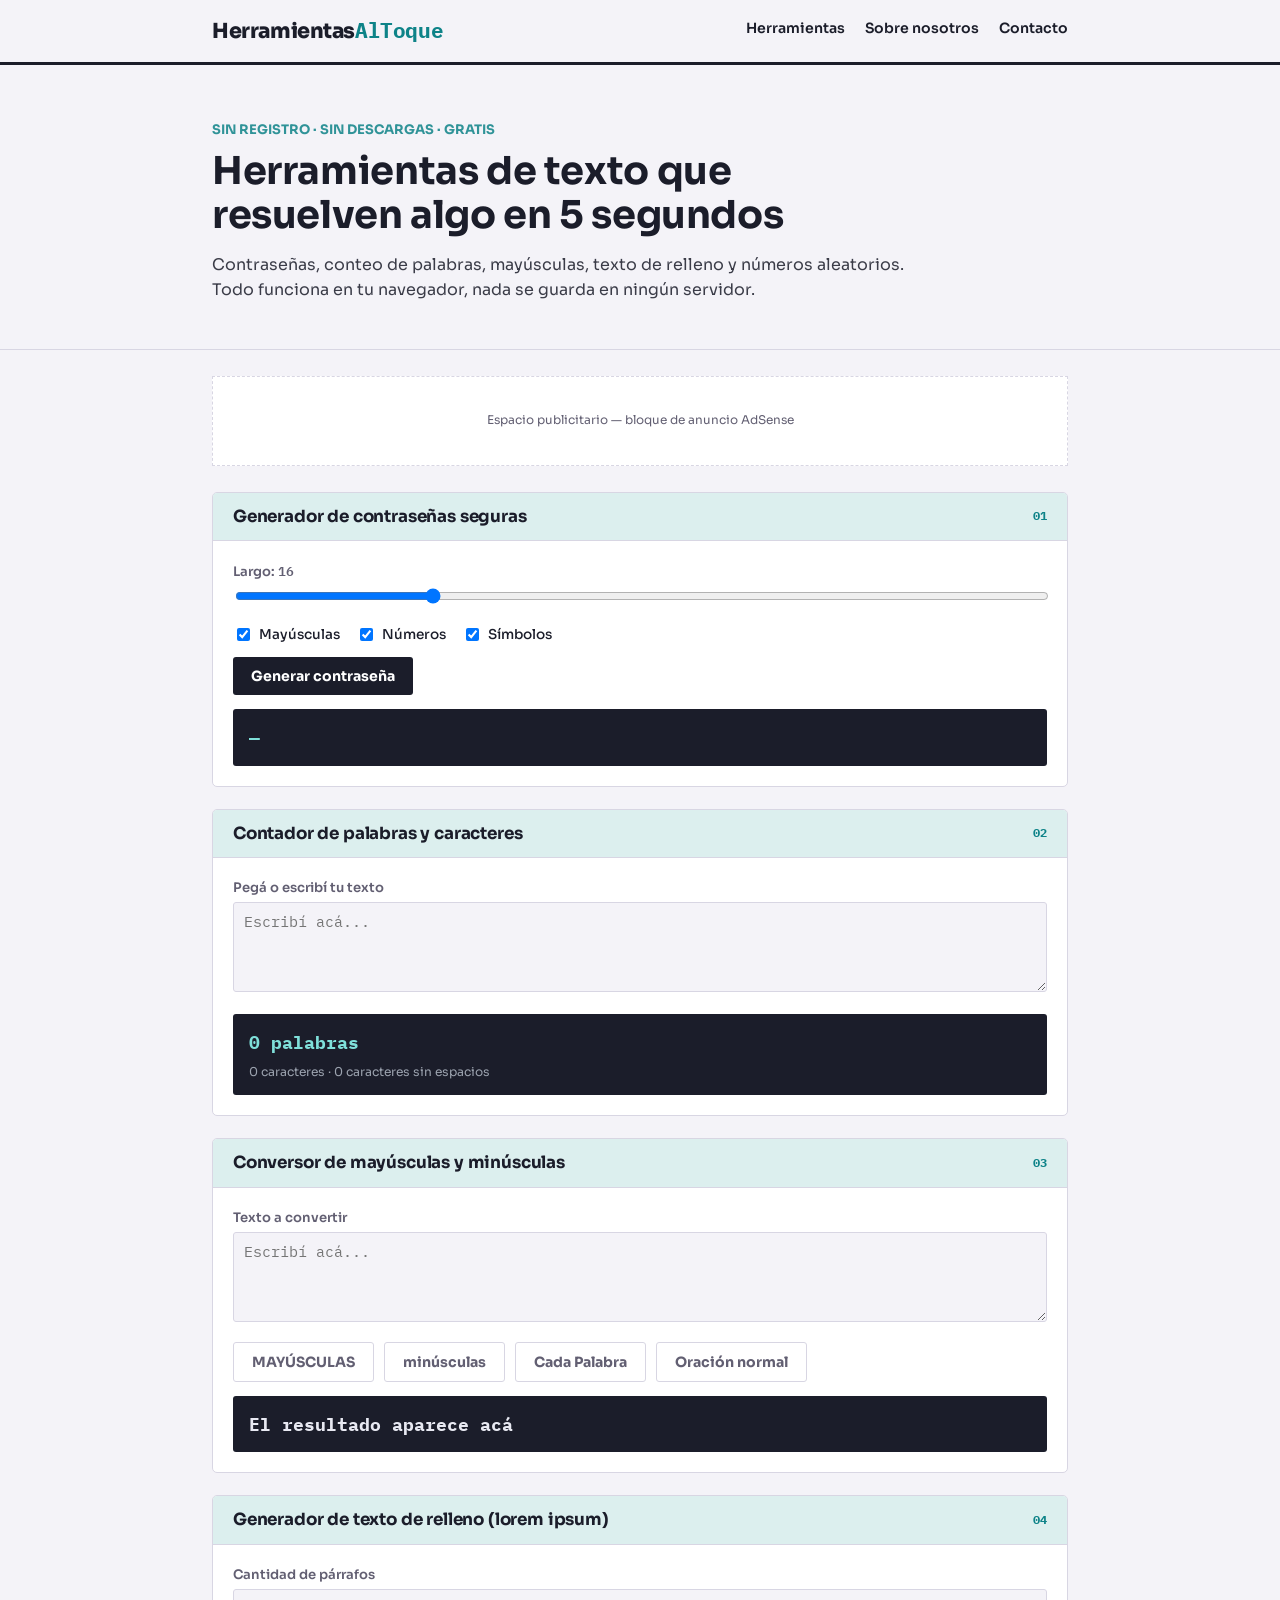
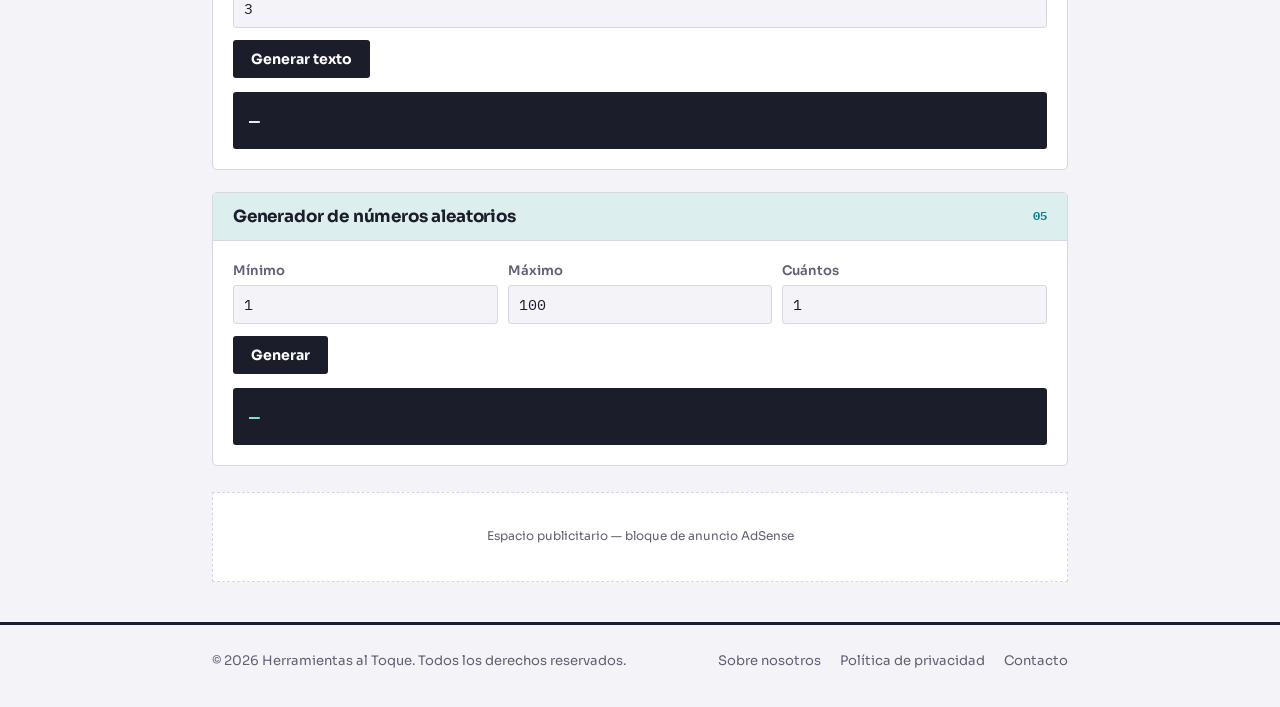
<file: index.html>
<!DOCTYPE html>
<html lang="es">
<head>
<meta charset="UTF-8">
<meta name="viewport" content="width=device-width, initial-scale=1.0">
<title>Herramientas al Toque — Generador de contraseñas, contador de palabras y más</title>
<meta name="description" content="Herramientas de texto gratis y sin registro: generador de contraseñas seguras, contador de palabras, conversor de mayúsculas, generador de lorem ipsum y números aleatorios.">
<link rel="preconnect" href="https://fonts.googleapis.com">
<link href="https://fonts.googleapis.com/css2?family=Sora:wght@400;600;700;800&family=IBM+Plex+Mono:wght@400;600&display=swap" rel="stylesheet">
<link rel="stylesheet" href="style.css">

<script async src="https://pagead2.googlesyndication.com/pagead/js/adsbygoogle.js?client=ca-pub-8694256800195316" crossorigin="anonymous"></script>
    <meta name="google-site-verification" content="FbbujboDJ_XddHBj0JO3lY9zB1nyXX_YMW6J2IAsFV0" />
</head>
<body>

<header class="site-header">
  <div class="wrap">
    <a class="logo" href="index.html">Herramientas<span class="mono">AlToque</span></a>
    <nav class="site-nav">
      <a href="index.html#herramientas">Herramientas</a>
      <a href="about.html">Sobre nosotros</a>
      <a href="contact.html">Contacto</a>
    </nav>
  </div>
</header>

<section class="hero">
  <div class="wrap">
    <p class="tick">SIN REGISTRO · SIN DESCARGAS · GRATIS</p>
    <h1>Herramientas de texto que resuelven algo en 5 segundos</h1>
    <p>Contraseñas, conteo de palabras, mayúsculas, texto de relleno y números aleatorios. Todo funciona en tu navegador, nada se guarda en ningún servidor.</p>
  </div>
</section>

<div class="ad-slot"><div class="ad-inner">Espacio publicitario — bloque de anuncio AdSense</div></div>

<div class="wrap" id="herramientas">

  <!-- Generador de contraseñas -->
  <div class="tool">
    <div class="tool-head"><h2>Generador de contraseñas seguras</h2><span class="id mono">01</span></div>
    <div class="tool-body">
      <div class="field">
        <label for="pw-largo">Largo: <span id="pw-largo-val" class="mono">16</span></label>
        <input type="range" id="pw-largo" min="6" max="48" value="16" style="width:100%">
      </div>
      <div class="checks">
        <label><input type="checkbox" id="pw-mayus" checked> Mayúsculas</label>
        <label><input type="checkbox" id="pw-num" checked> Números</label>
        <label><input type="checkbox" id="pw-sim" checked> Símbolos</label>
      </div>
      <button class="btn" onclick="generarPassword()">Generar contraseña</button>
      <div class="readout" id="pw-resultado">—</div>
    </div>
  </div>

  <!-- Contador de palabras -->
  <div class="tool">
    <div class="tool-head"><h2>Contador de palabras y caracteres</h2><span class="id mono">02</span></div>
    <div class="tool-body">
      <div class="field">
        <label for="wc-texto">Pegá o escribí tu texto</label>
        <textarea id="wc-texto" placeholder="Escribí acá..."></textarea>
      </div>
      <div class="readout" id="wc-resultado">0 palabras <span class="hint">0 caracteres · 0 caracteres sin espacios</span></div>
    </div>
  </div>

  <!-- Conversor de mayúsculas/minúsculas -->
  <div class="tool">
    <div class="tool-head"><h2>Conversor de mayúsculas y minúsculas</h2><span class="id mono">03</span></div>
    <div class="tool-body">
      <div class="field">
        <label for="case-texto">Texto a convertir</label>
        <textarea id="case-texto" placeholder="Escribí acá..."></textarea>
      </div>
      <div class="field inline" style="margin-bottom:14px;">
        <button class="btn secondary" onclick="convertirCaso('upper')">MAYÚSCULAS</button>
        <button class="btn secondary" onclick="convertirCaso('lower')">minúsculas</button>
        <button class="btn secondary" onclick="convertirCaso('title')">Cada Palabra</button>
        <button class="btn secondary" onclick="convertirCaso('sentence')">Oración normal</button>
      </div>
      <div class="readout" id="case-resultado" style="color:#E8E9F2;">El resultado aparece acá</div>
    </div>
  </div>

  <!-- Generador de lorem ipsum -->
  <div class="tool">
    <div class="tool-head"><h2>Generador de texto de relleno (lorem ipsum)</h2><span class="id mono">04</span></div>
    <div class="tool-body">
      <div class="field">
        <label for="lorem-parrafos">Cantidad de párrafos</label>
        <input type="number" id="lorem-parrafos" value="3" min="1" max="20">
      </div>
      <button class="btn" onclick="generarLorem()">Generar texto</button>
      <div class="readout" id="lorem-resultado" style="color:#E8E9F2;">—</div>
    </div>
  </div>

  <!-- Generador de números aleatorios -->
  <div class="tool">
    <div class="tool-head"><h2>Generador de números aleatorios</h2><span class="id mono">05</span></div>
    <div class="tool-body">
      <div class="field inline">
        <div><label for="rnd-min">Mínimo</label><input type="number" id="rnd-min" value="1"></div>
        <div><label for="rnd-max">Máximo</label><input type="number" id="rnd-max" value="100"></div>
        <div><label for="rnd-cant">Cuántos</label><input type="number" id="rnd-cant" value="1" min="1" max="20"></div>
      </div>
      <button class="btn" onclick="generarNumeros()">Generar</button>
      <div class="readout" id="rnd-resultado">—</div>
    </div>
  </div>

</div>

<div class="ad-slot"><div class="ad-inner">Espacio publicitario — bloque de anuncio AdSense</div></div>

<footer class="site-footer">
  <div class="wrap">
    <div>© 2026 Herramientas al Toque. Todos los derechos reservados.</div>
    <nav>
      <a href="about.html">Sobre nosotros</a>
      <a href="privacy-policy.html">Política de privacidad</a>
      <a href="contact.html">Contacto</a>
    </nav>
  </div>
</footer>

<script>
// Generador de contraseñas
const pwLargo = document.getElementById('pw-largo');
pwLargo.addEventListener('input', () => document.getElementById('pw-largo-val').textContent = pwLargo.value);
function generarPassword(){
  const largo = parseInt(pwLargo.value);
  const usarMayus = document.getElementById('pw-mayus').checked;
  const usarNum = document.getElementById('pw-num').checked;
  const usarSim = document.getElementById('pw-sim').checked;
  let chars = 'abcdefghijklmnopqrstuvwxyz';
  if(usarMayus) chars += 'ABCDEFGHIJKLMNOPQRSTUVWXYZ';
  if(usarNum) chars += '0123456789';
  if(usarSim) chars += '!@#$%^&*()-_=+[]{}';
  let resultado = '';
  const array = new Uint32Array(largo);
  crypto.getRandomValues(array);
  for(let i=0;i<largo;i++){ resultado += chars[array[i] % chars.length]; }
  document.getElementById('pw-resultado').textContent = resultado;
}

// Contador de palabras
function contarPalabras(){
  const texto = document.getElementById('wc-texto').value;
  const palabras = texto.trim() === '' ? 0 : texto.trim().split(/\s+/).length;
  const caracteres = texto.length;
  const sinEspacios = texto.replace(/\s/g,'').length;
  document.getElementById('wc-resultado').innerHTML = palabras + ' palabras <span class="hint">' + caracteres + ' caracteres · ' + sinEspacios + ' caracteres sin espacios</span>';
}
document.getElementById('wc-texto').addEventListener('input', contarPalabras);

// Conversor de mayúsculas/minúsculas
function convertirCaso(tipo){
  const texto = document.getElementById('case-texto').value;
  let resultado = '';
  if(tipo === 'upper') resultado = texto.toUpperCase();
  else if(tipo === 'lower') resultado = texto.toLowerCase();
  else if(tipo === 'title') resultado = texto.replace(/\w\S*/g, t => t.charAt(0).toUpperCase() + t.substr(1).toLowerCase());
  else if(tipo === 'sentence') resultado = texto.charAt(0).toUpperCase() + texto.slice(1).toLowerCase();
  document.getElementById('case-resultado').textContent = resultado || 'El resultado aparece acá';
}

// Generador de lorem ipsum
const loremBase = ["Lorem ipsum dolor sit amet, consectetur adipiscing elit.","Sed do eiusmod tempor incididunt ut labore et dolore magna aliqua.","Ut enim ad minim veniam, quis nostrud exercitation ullamco laboris.","Duis aute irure dolor in reprehenderit in voluptate velit esse.","Excepteur sint occaecat cupidatat non proident, sunt in culpa.","Curabitur pretium tincidunt lacus, sit amet mattis purus mattis.","Nulla facilisi. Praesent nec nisl a purus blandit viverra."];
function generarLorem(){
  const n = parseInt(document.getElementById('lorem-parrafos').value) || 1;
  let out = '';
  for(let p=0; p<n; p++){
    let frases = [];
    for(let f=0; f<5; f++){ frases.push(loremBase[Math.floor(Math.random()*loremBase.length)]); }
    out += frases.join(' ') + '\n\n';
  }
  document.getElementById('lorem-resultado').textContent = out.trim();
}

// Generador de números aleatorios
function generarNumeros(){
  const min = parseInt(document.getElementById('rnd-min').value);
  const max = parseInt(document.getElementById('rnd-max').value);
  const cant = Math.min(parseInt(document.getElementById('rnd-cant').value) || 1, 20);
  if(isNaN(min) || isNaN(max) || min > max){
    document.getElementById('rnd-resultado').textContent = 'Revisá el rango (mínimo debe ser menor que máximo)';
    return;
  }
  let nums = [];
  for(let i=0;i<cant;i++){ nums.push(Math.floor(Math.random()*(max-min+1))+min); }
  document.getElementById('rnd-resultado').textContent = nums.join(', ');
}
</script>

</body>
</html>
</file>
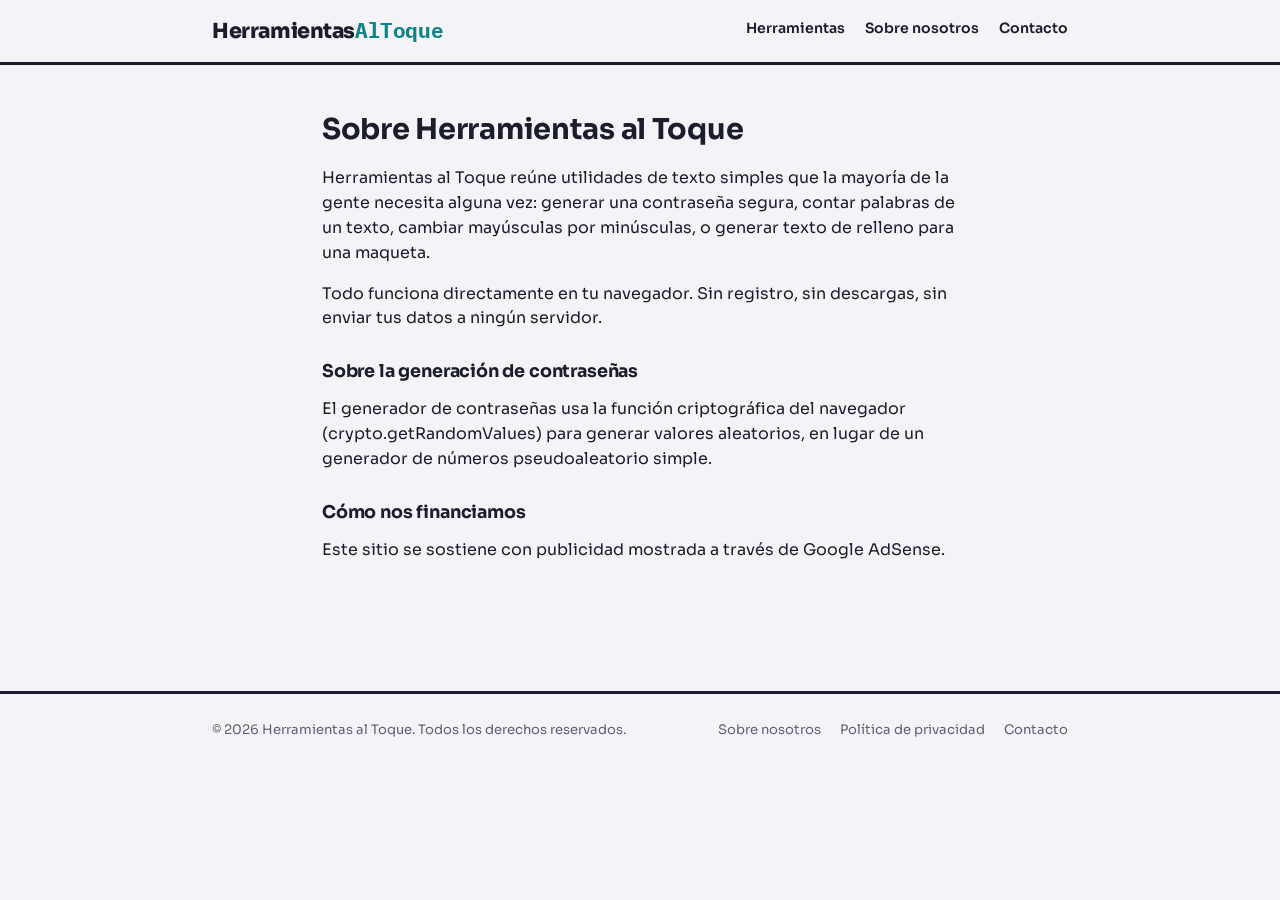
<file: about.html>
<!DOCTYPE html>
<html lang="es">
<head>
<meta charset="UTF-8">
<meta name="viewport" content="width=device-width, initial-scale=1.0">
<title>Sobre nosotros — Herramientas al Toque</title>
<link rel="preconnect" href="https://fonts.googleapis.com">
<link href="https://fonts.googleapis.com/css2?family=Sora:wght@400;600;700;800&family=IBM+Plex+Mono:wght@400;600&display=swap" rel="stylesheet">
<link rel="stylesheet" href="style.css">
<script async src="https://pagead2.googlesyndication.com/pagead/js/adsbygoogle.js?client=ca-pub-8694256800195316" crossorigin="anonymous"></script>
</head>
<body>

<header class="site-header">
  <div class="wrap">
    <a class="logo" href="index.html">Herramientas<span class="mono">AlToque</span></a>
    <nav class="site-nav">
      <a href="index.html#herramientas">Herramientas</a>
      <a href="about.html">Sobre nosotros</a>
      <a href="contact.html">Contacto</a>
    </nav>
  </div>
</header>

<div class="simple-page">
  <h1>Sobre Herramientas al Toque</h1>
  <p>Herramientas al Toque reúne utilidades de texto simples que la mayoría de la gente necesita alguna vez: generar una contraseña segura, contar palabras de un texto, cambiar mayúsculas por minúsculas, o generar texto de relleno para una maqueta.</p>
  <p>Todo funciona directamente en tu navegador. Sin registro, sin descargas, sin enviar tus datos a ningún servidor.</p>

  <h2>Sobre la generación de contraseñas</h2>
  <p>El generador de contraseñas usa la función criptográfica del navegador (crypto.getRandomValues) para generar valores aleatorios, en lugar de un generador de números pseudoaleatorio simple.</p>

  <h2>Cómo nos financiamos</h2>
  <p>Este sitio se sostiene con publicidad mostrada a través de Google AdSense.</p>
</div>

<footer class="site-footer">
  <div class="wrap">
    <div>© 2026 Herramientas al Toque. Todos los derechos reservados.</div>
    <nav>
      <a href="about.html">Sobre nosotros</a>
      <a href="privacy-policy.html">Política de privacidad</a>
      <a href="contact.html">Contacto</a>
    </nav>
  </div>
</footer>

</body>
</html>
</file>
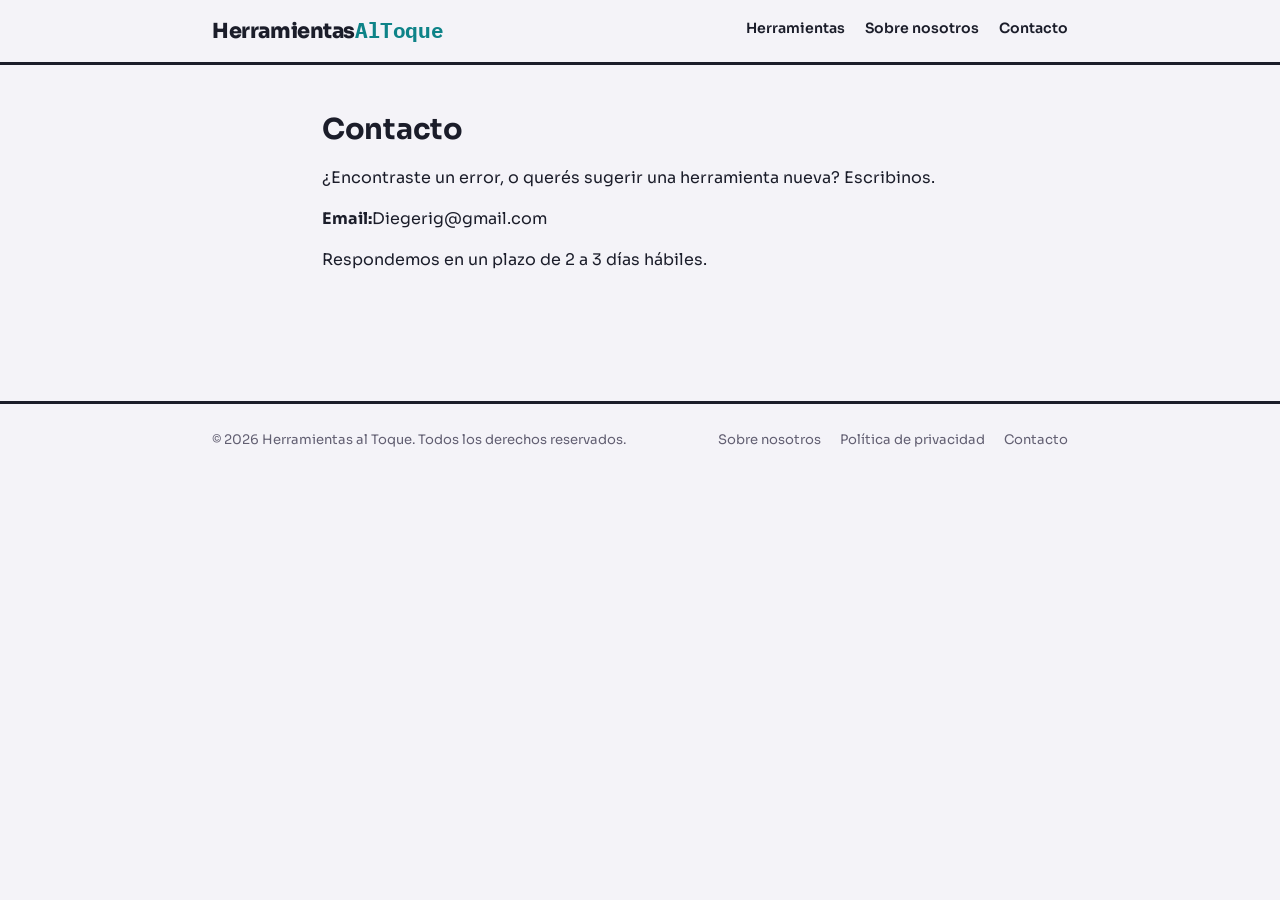
<file: contact.html>
<!DOCTYPE html>
<html lang="es">
<head>
<meta charset="UTF-8">
<meta name="viewport" content="width=device-width, initial-scale=1.0">
<title>Contacto — Herramientas al Toque</title>
<link rel="preconnect" href="https://fonts.googleapis.com">
<link href="https://fonts.googleapis.com/css2?family=Sora:wght@400;600;700;800&family=IBM+Plex+Mono:wght@400;600&display=swap" rel="stylesheet">
<link rel="stylesheet" href="style.css">
<script async src="https://pagead2.googlesyndication.com/pagead/js/adsbygoogle.js?client=ca-pub-8694256800195316" crossorigin="anonymous"></script>
</head>
<body>

<header class="site-header">
  <div class="wrap">
    <a class="logo" href="index.html">Herramientas<span class="mono">AlToque</span></a>
    <nav class="site-nav">
      <a href="index.html#herramientas">Herramientas</a>
      <a href="about.html">Sobre nosotros</a>
      <a href="contact.html">Contacto</a>
    </nav>
  </div>
</header>

<div class="simple-page">
  <h1>Contacto</h1>
  <p>¿Encontraste un error, o querés sugerir una herramienta nueva? Escribinos.</p>
  <p><strong>Email:</strong>Diegerig@gmail.com</p>
  <p>Respondemos en un plazo de 2 a 3 días hábiles.</p>
</div>

<footer class="site-footer">
  <div class="wrap">
    <div>© 2026 Herramientas al Toque. Todos los derechos reservados.</div>
    <nav>
      <a href="about.html">Sobre nosotros</a>
      <a href="privacy-policy.html">Política de privacidad</a>
      <a href="contact.html">Contacto</a>
    </nav>
  </div>
</footer>

</body>
</html>
</file>
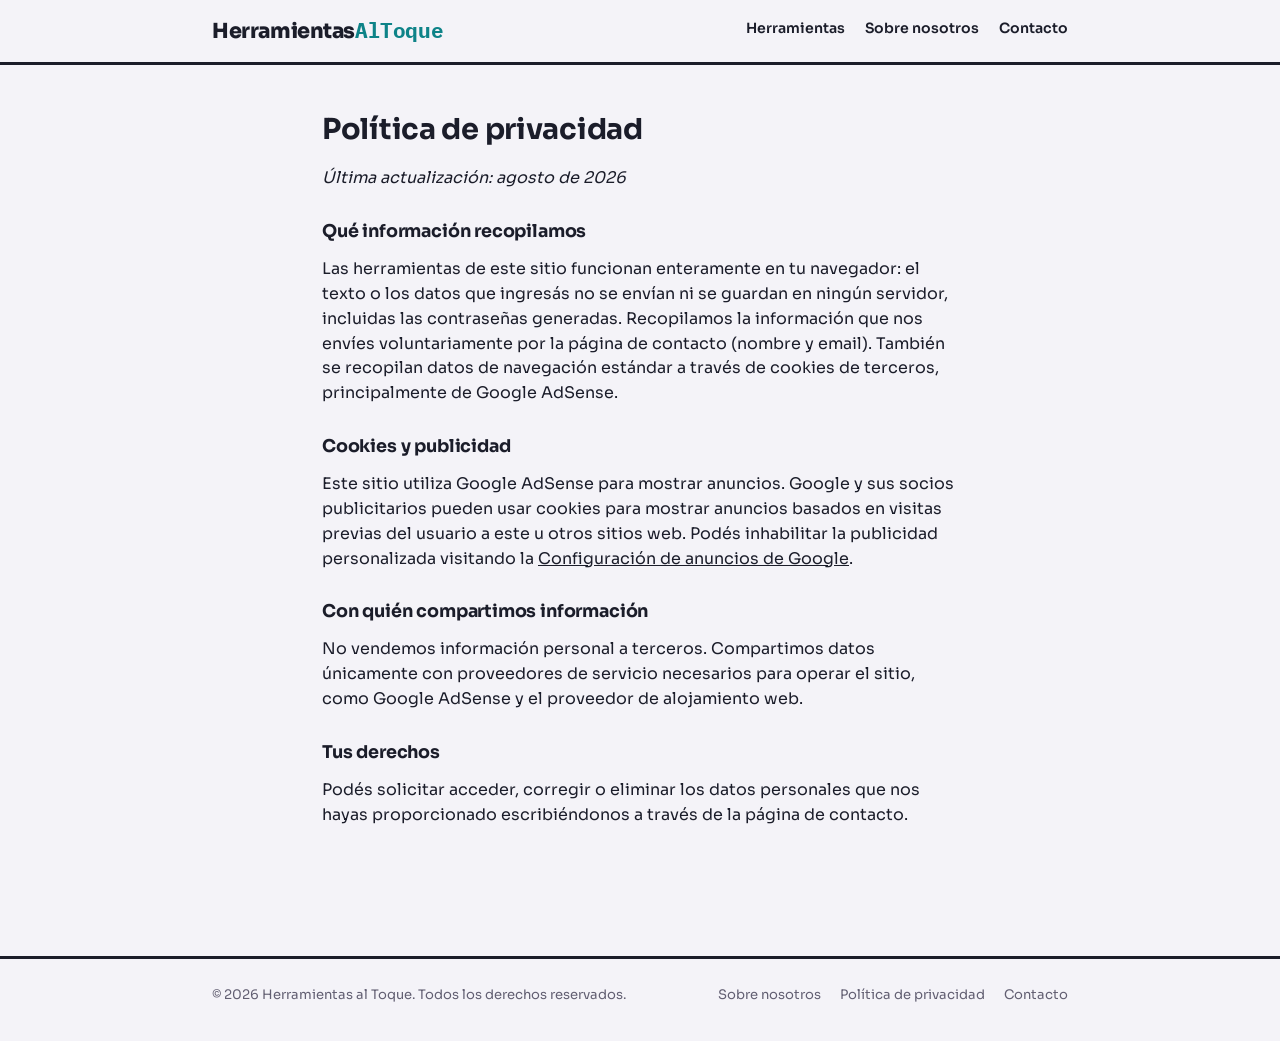
<file: privacy-policy.html>
<!DOCTYPE html>
<html lang="es">
<head>
<meta charset="UTF-8">
<meta name="viewport" content="width=device-width, initial-scale=1.0">
<title>Política de privacidad — Herramientas al Toque</title>
<link rel="preconnect" href="https://fonts.googleapis.com">
<link href="https://fonts.googleapis.com/css2?family=Sora:wght@400;600;700;800&family=IBM+Plex+Mono:wght@400;600&display=swap" rel="stylesheet">
<link rel="stylesheet" href="style.css">
<script async src="https://pagead2.googlesyndication.com/pagead/js/adsbygoogle.js?client=ca-pub-8694256800195316" crossorigin="anonymous"></script>
</head>
<body>

<header class="site-header">
  <div class="wrap">
    <a class="logo" href="index.html">Herramientas<span class="mono">AlToque</span></a>
    <nav class="site-nav">
      <a href="index.html#herramientas">Herramientas</a>
      <a href="about.html">Sobre nosotros</a>
      <a href="contact.html">Contacto</a>
    </nav>
  </div>
</header>

<div class="simple-page">
  <h1>Política de privacidad</h1>
  <p><em>Última actualización: agosto de 2026</em></p>

  <h2>Qué información recopilamos</h2>
  <p>Las herramientas de este sitio funcionan enteramente en tu navegador: el texto o los datos que ingresás no se envían ni se guardan en ningún servidor, incluidas las contraseñas generadas. Recopilamos la información que nos envíes voluntariamente por la página de contacto (nombre y email). También se recopilan datos de navegación estándar a través de cookies de terceros, principalmente de Google AdSense.</p>

  <h2>Cookies y publicidad</h2>
  <p>Este sitio utiliza Google AdSense para mostrar anuncios. Google y sus socios publicitarios pueden usar cookies para mostrar anuncios basados en visitas previas del usuario a este u otros sitios web. Podés inhabilitar la publicidad personalizada visitando la <a href="https://adssettings.google.com/" target="_blank" rel="noopener">Configuración de anuncios de Google</a>.</p>

  <h2>Con quién compartimos información</h2>
  <p>No vendemos información personal a terceros. Compartimos datos únicamente con proveedores de servicio necesarios para operar el sitio, como Google AdSense y el proveedor de alojamiento web.</p>

  <h2>Tus derechos</h2>
  <p>Podés solicitar acceder, corregir o eliminar los datos personales que nos hayas proporcionado escribiéndonos a través de la página de contacto.</p>
</div>

<footer class="site-footer">
  <div class="wrap">
    <div>© 2026 Herramientas al Toque. Todos los derechos reservados.</div>
    <nav>
      <a href="about.html">Sobre nosotros</a>
      <a href="privacy-policy.html">Política de privacidad</a>
      <a href="contact.html">Contacto</a>
    </nav>
  </div>
</footer>

</body>
</html>
</file>
<file: style.css>
/* ============================================================
   Herramientas al Toque — hoja de estilos base
   Paleta: papel lavanda fría + tinta índigo + teal de señal
   Tipografía: Sora (texto) + IBM Plex Mono (salidas generadas)
   ============================================================ */

:root{
  --ink: #1B1D2A;
  --paper: #F4F3F8;
  --paper-raised: #FFFFFF;
  --line: #D8D6E3;
  --muted: #625F72;
  --signal: #0E8388;
  --signal-bg: #DCEFEE;
  --warn: #C2483E;
  --max-w: 900px;
}

*{ box-sizing: border-box; }

body{
  margin: 0;
  background: var(--paper);
  color: var(--ink);
  font-family: "Sora", Arial, sans-serif;
  font-size: 16px;
  line-height: 1.55;
  -webkit-font-smoothing: antialiased;
}

h1, h2{ font-family: "Sora", Arial, sans-serif; font-weight: 700; letter-spacing: -0.01em; margin: 0 0 0.4em; line-height: 1.15; }
a{ color: inherit; }
.mono{ font-family: "IBM Plex Mono", "Courier New", monospace; }

.wrap{ max-width: var(--max-w); margin: 0 auto; padding: 0 22px; }

/* ---------- Header ---------- */
.site-header{ border-bottom: 3px solid var(--ink); background: var(--paper); position: sticky; top: 0; z-index: 20; }
.site-header .wrap{ display:flex; align-items:center; justify-content:space-between; padding: 15px 22px; gap: 18px; }
.logo{ font-weight: 800; font-size: 1.3rem; text-decoration: none; letter-spacing: -0.02em; }
.logo .mono{ color: var(--signal); }
.site-nav{ display:flex; gap:20px; font-weight:600; font-size:0.88rem; }
.site-nav a{ text-decoration:none; border-bottom:2px solid transparent; padding-bottom:3px; }
.site-nav a:hover{ border-bottom-color: var(--signal); }

/* ---------- Hero ---------- */
.hero{ padding: 42px 0 30px; border-bottom: 1px solid var(--line); }
.hero .tick{ color: var(--signal); font-weight:700; font-size:0.82rem; margin-bottom:8px; }
.hero h1{ font-size: clamp(1.7rem, 3.4vw, 2.4rem); max-width: 22ch; }
.hero p{ max-width: 58ch; opacity:0.85; }

/* ---------- Ad slots ---------- */
.ad-slot{ max-width: var(--max-w); margin: 26px auto; padding: 0 22px; }
.ad-slot .ad-inner{ border:1px dashed var(--line); background:var(--paper-raised); min-height:90px; display:flex; align-items:center; justify-content:center; font-size:0.75rem; color:var(--muted); }

/* ---------- Tools (apiladas, ancho completo) ---------- */
.tool{ background: var(--paper-raised); border:1px solid var(--line); border-radius:5px; margin: 22px 0; overflow:hidden; }
.tool-head{ display:flex; align-items:center; justify-content:space-between; padding:14px 20px; border-bottom:1px solid var(--line); background: var(--signal-bg); }
.tool-head h2{ font-size:1.05rem; margin:0; }
.tool-head .id{ font-size:0.72rem; color:var(--signal); font-weight:700; }
.tool-body{ padding: 20px; }
.field{ margin-bottom: 12px; }
.field label{ display:block; font-size:0.82rem; font-weight:600; color:var(--muted); margin-bottom:4px; }
.field input[type=number], .field input[type=text], .field select, textarea{
  width:100%; padding:9px 10px; border:1px solid var(--line); border-radius:3px;
  font-family:"IBM Plex Mono", monospace; font-size:0.92rem; background:var(--paper); color:var(--ink);
}
textarea{ resize: vertical; min-height: 90px; }
.field.inline{ display:flex; gap:10px; flex-wrap:wrap; }
.field.inline > div{ flex:1; min-width:120px; }
.checks{ display:flex; gap:16px; flex-wrap:wrap; margin-bottom:12px; font-size:0.85rem; }
.checks label{ display:flex; align-items:center; gap:6px; font-weight:500; color:var(--ink); }

.btn{ font-family:"Sora",sans-serif; font-weight:700; font-size:0.88rem; background:var(--ink); color:#fff; border:none; padding:10px 18px; border-radius:3px; cursor:pointer; }
.btn:hover{ background: var(--signal); }
.btn.secondary{ background: transparent; color: var(--muted); border:1px solid var(--line); }

.readout{ margin-top:14px; background: var(--ink); color: #7FE0DA; border-radius:3px; padding:14px 16px; font-family:"IBM Plex Mono",monospace; font-size:1.15rem; font-weight:700; word-break: break-all; min-height: 1.4em; }
.readout .hint{ font-family:"Sora",sans-serif; font-weight:400; font-size:0.76rem; color:#9CA3AF; display:block; margin-top:6px; }

/* ---------- Simple pages ---------- */
.simple-page{ max-width: 680px; margin:0 auto; padding: 48px 22px 72px; }
.simple-page h1{ font-size:1.8rem; margin-bottom:20px; }
.simple-page h2{ font-size:1.1rem; margin-top:1.7em; }
.simple-page p{ max-width: 66ch; }

/* ---------- Footer ---------- */
.site-footer{ border-top:3px solid var(--ink); margin-top:40px; padding:26px 0 36px; font-size:0.82rem; color:var(--muted); }
.site-footer .wrap{ display:flex; justify-content:space-between; flex-wrap:wrap; gap:14px; }
.site-footer a{ color:var(--muted); text-decoration:none; margin-left:16px; }
.site-footer a:first-child{ margin-left:0; }

@media (max-width: 640px){ .site-nav{ display:none; } }
:focus-visible{ outline:2px solid var(--signal); outline-offset:2px; }
</file>
